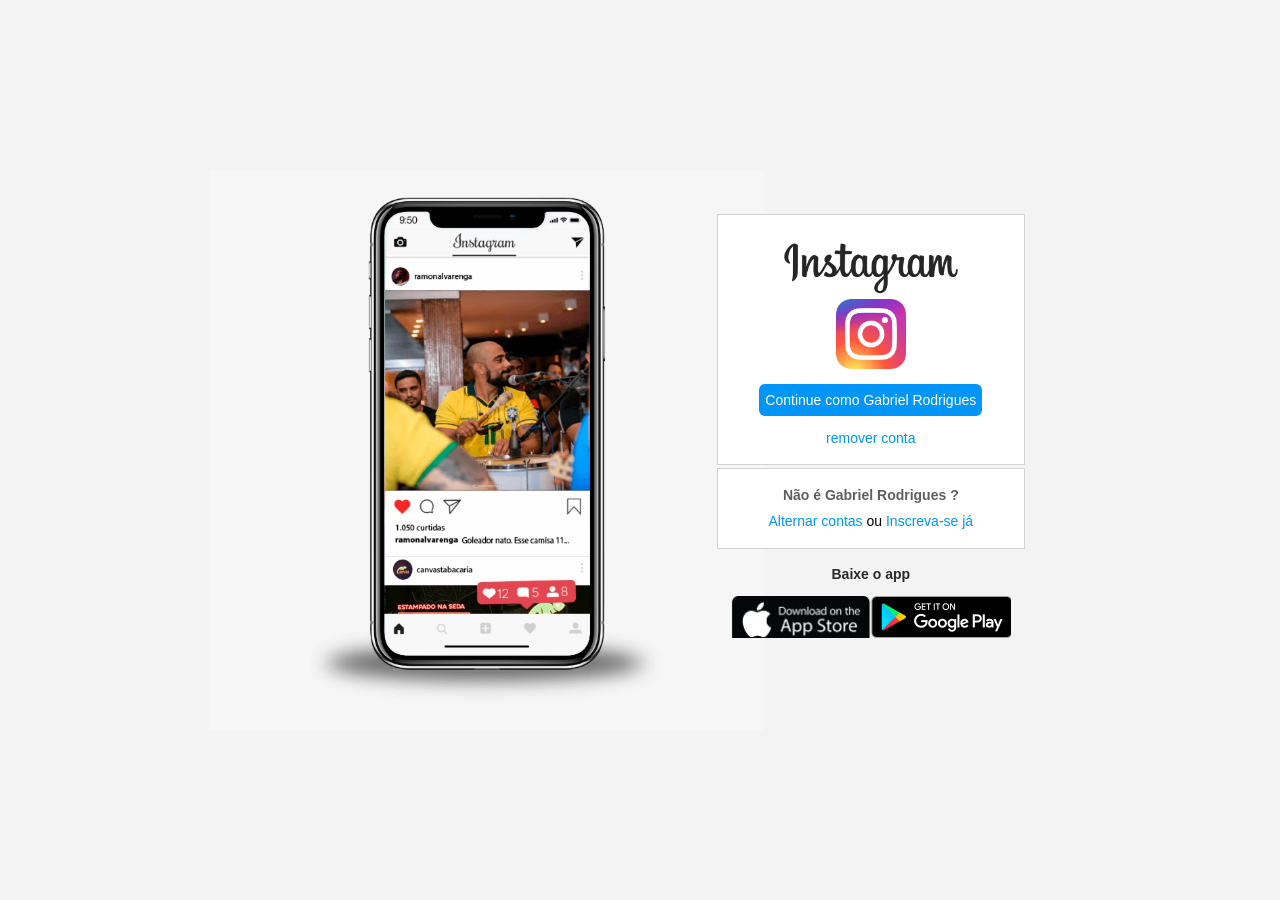
<file: Desafio_Recriando_A_Pagina_Iinicial_Do_Instagran/public/index.html>
<!DOCTYPE html>
<html lang="en">
<head>
  <meta charset="UTF-8">
  <meta name="viewport" content="width=device-width, initial-scale=1.0">
  <link rel="shortcut icon" href="../src/assets/insta-logo.ico" type="image/x-icon">
  <title>Instagram</title>
  <link rel="stylesheet" href="../src/styles/style.css">
</head>
<body>
    <div class="insta-wrapper">
      <header class="insta-phone">
          <img src="../src/assets/insta-celular.png" alt="celular logado no insta">
      </header>

      <main class="insta-continue">
          
          <div class="group">
            <img src="../src/assets/insta-logo.png" class="insta-logo" alt="Instagram logo">
            <div class="profile-photo">
              <img src="../src/assets/perfil-insta.png" alt="foto perfil">
            </div>
            <a href="#" class="insta-login">Continue como Gabriel Rodrigues</a>
            <a href="#" class="insta-logout">remover conta</a>
          </div>
          
          <div class="group">
            <p class="not-account">Não é Gabriel Rodrigues ?</p>
            <p class="notaccount">
              <a href="#"><span class="link-blue">Alternar contas</span></a> ou
              <a href="#"><span class="link-blue">Inscreva-se já</span></a>
            </p>
          </div>
          
          <div class="get-the-app">
            <p class="get-app">Baixe o app</p>
            <div class="download">
              <a href="#" class="app-download"></a>
              <a href="#" class="app-download"></a>
            </div>
          </div>

        </main>
    </div>
</body>
</html>
</file>
<file: Desafio_Recriando_A_Pagina_Iinicial_Do_Instagran/src/styles/style.css>
*{
  margin: 0;
  padding: 0;
  box-sizing: border-box;
  text-decoration: none;
  font-family:sans-serif;
  font-size:14px;
}

body{
  width: 100%;
  min-height: 100vh;
  background-color:rgb(243,243,243);
  margin: 0;
  padding: 0;
  display: flex;
  justify-content: center;
}

.insta-wrapper {
  display: flex;
  align-items:center;
  justify-content:start;
  width:60%;
  height: 100vh;
}

.insta-phone {
  display: flex;
  align-items:center;
  justify-content:center;
  width:60%;
}

.insta-phone img{
  height: 40rem;
}
.insta-continue{
  display: flex;
  justify-content:space-around; /* vertical */
  align-items:center; /* horizontal */
  flex-direction: column;
  width:50%;
  height:34rem;
}
.profile-photo{
  display: flex;
  justify-content:center;
  align-items:center;
  border-radius:50%;
  
}
.profile-photo img {
  width: 70px;
  padding-bottom: 15px;
  
}

.insta-logo{
  width: 60%;
}

.group{
  display: flex;
  justify-content:space-between;
  align-items:center;
  flex-direction: column;
  background-color:#ffff;
  width:100%;
  padding: 1.3rem 0;
  border: 1px solid lightgrey;
}

.group:nth-child(1){
  min-width: 19rem;
}

.insta-login{
  background-color:#0095f6;
  color:white;
  padding: 8px 6px;
  border-radius: 6px;
}

.insta-logout{
  color:#0095f6;
  margin-top: 1rem;
}

.not-account{
  color:rgb(97, 94, 94);
  font-weight: bold;
  padding-bottom: 10px;
}

.link-blue{
  color:#0095f6;
}
.get-app{
  color:rgb(43, 41, 41);
  font-weight: bold;
  font-size: 14px;
}
.get-the-app{
  display: flex;
  flex-direction: column;
  align-items:center;
  justify-content:center;
  width:100%;
  padding: 1rem 0;
}

.download{
  display: flex;
  width:100%;
  justify-content:space-evenly;
  align-items:center;
  padding:1rem;
}

.app-download{
  height: 3rem;
  width: 10rem;
  background-size: cover;
  margin-bottom:20px;
}

.app-download:nth-child(1){
  background-image: url('../assets/apple-button.jpg');
  
}

.app-download:nth-child(2){
  background-image: url("../assets/googleplay-button.png");
}


/* media queries */

@media(max-width:1024px){
  .insta-wrapper{
    width:90%;
    padding-right: 40px;
  }
}

@media(max-width:650px){
  .insta-wrapper{
    width:90%;
  }
  .insta-phone{
    display:none;
    
  }
  .insta-continue{
    width:100%;
  }
  .insta-logo{
    width: 30%;
  }
  .profile-photo img{
    width: 50px;
  }
}
</file>
